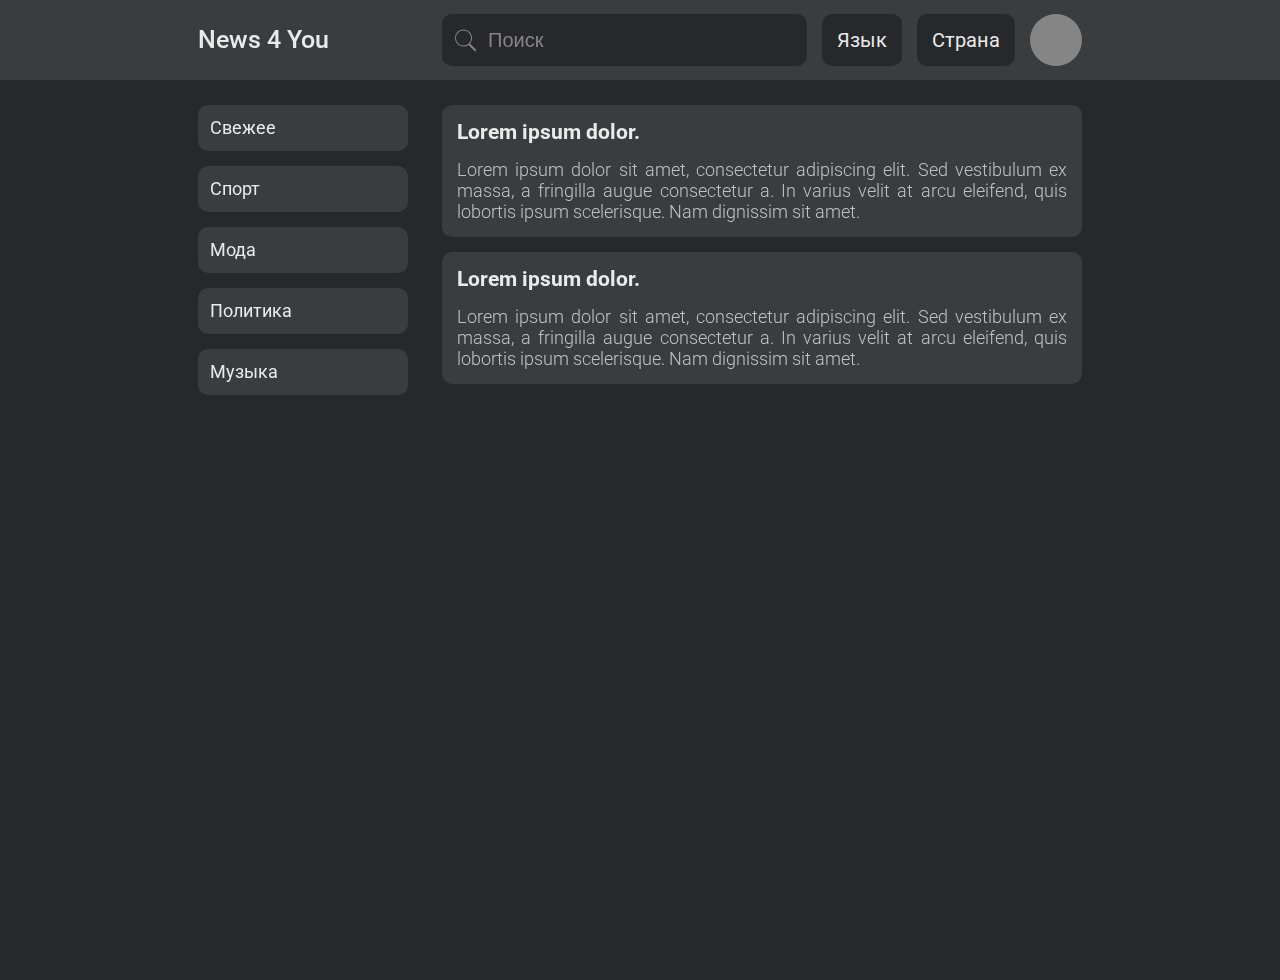
<file: index.html>
<!DOCTYPE html>
<html lang="en">

<head>
    <link rel="stylesheet" type="text/css" href="style.css">
    <meta charset="UTF-8">
    <meta name="viewport" content="width=device-width, initial-scale=1.0">
    <title>Document</title>
    <link rel="preconnect" href="https://fonts.googleapis.com">
    <link rel="preconnect" href="https://fonts.gstatic.com" crossorigin>
    <link
        href="https://fonts.googleapis.com/css2?family=Comfortaa:wght@300..700&family=Roboto:ital,wght@0,100;0,300;0,400;0,500;0,700;0,900;1,100;1,300;1,400;1,500;1,700;1,900&display=swap"
        rel="stylesheet">
</head>

<body>
    <div id="over" class="overlay">

        <header class="header">
            <div class="container">
                <div class="header-left">
                    <a class="logo" href="/">News 4 You</a>
                </div>

                <div class="header-search">
                    <div class="header-left-inner">
                        <a class="logo" href="/">N4Y</a>
                    </div>
                    <div class="header-search-inner">
                        <img class="svg" src="img/icon-search.svg" draggable="false">
                        <input id="search-input" placeholder="Поиск" size="32">
                        <input id="search-input-small" placeholder="Поиск" size="22">
                    </div>

                    <div class="header-right-search">
                        <div class="header-right-languages">
                            <button id="btn1" class="btn-language">Язык</button>
                            <div class="clear-fix"></div>
                            <ul id="lng1" class="language">
                                <li><a href="#">Русский</a></li>
                                <li><a href="#">Английский</a></li>
                                <li><a href="#">Португальский</a></li>
                                <li><a href="#">Португальский</a></li>
                                <li><a href="#">Португальский</a></li>
                                <li><a href="#">Португальский</a></li>
                                <li><a href="#">Португальский</a></li>
                                <li><a href="#">Португальский</a></li>
                                <li><a href="#">Португальский</a></li>
                                <li><a href="#">Португальский</a></li>
                                <li><a href="#">Португальский</a></li>
                            </ul>
                        </div>

                        <div class="header-right-languages">
                            <button id="button1" class="btn-language">Страна</button>
                            <div class="clear-fix"></div>
                            <ul id="language1" class="language">
                                <li><a href="#">Россия</a></li>
                                <li><a href="#">США</a></li>
                                <li><a href="#">Португалия</a></li>
                                <li><a href="#">Португальский</a></li>
                                <li><a href="#">Португальский</a></li>
                                <li><a href="#">Португальский</a></li>
                                <li><a href="#">Португальский</a></li>
                                <li><a href="#">Португальский</a></li>
                                <li><a href="#">Португальский</a></li>
                                <li><a href="#">Португальский</a></li>
                                <li><a href="#">Португальский</a></li>
                            </ul>
                        </div>
                        <button id="account" class="account"></button>
                    </div>
                </div>

                <div class="header-right">
                    <div class="header-right-languages">
                        <button id="button-language" class="btn-language">Язык</button>
                        <div class="clear-fix"></div>
                        <ul id="language-ul" class="language">
                            <li id="ru-lan"><a href="#">Русский</a></li>
                            <li><a href="#">Английский</a></li>
                            <li><a href="#">Португальский</a></li>
                            <li><a href="#">Португальский</a></li>
                            <li><a href="#">Португальский</a></li>
                            <li><a href="#">Португальский</a></li>
                            <li><a href="#">Португальский</a></li>
                            <li><a href="#">Португальский</a></li>
                            <li><a href="#">Португальский</a></li>
                            <li><a href="#">Португальский</a></li>
                            <li><a href="#">Португальский</a></li>
                        </ul>
                    </div>

                    <div class="header-right-languages">
                        <button id="button-country" class="btn-language">Страна</button>
                        <div class="clear-fix"></div>
                        <ul id="country-ul" class="language">
                            <li ><a href="#">Россия</a></li>
                            <li><a href="#">США</a></li>
                            <li><a href="#">Португалия</a></li>
                            <li><a href="#">Португальский</a></li>
                            <li><a href="#">Португальский</a></li>
                            <li><a href="#">Португальский</a></li>
                            <li><a href="#">Португальский</a></li>
                            <li><a href="#">Португальский</a></li>
                            <li><a href="#">Португальский</a></li>
                            <li><a href="#">Португальский</a></li>
                            <li><a href="#">Португальский</a></li>
                        </ul>
                    </div>
                    <button id="account1" class="account"></button>
                </div>
            </div>
        </header>

        <div class="header-down">
            <div class="header-right-languages">
                <button id="btn2" class="btn-language">Язык</button>
                <div class="clear-fix"></div>
                <ul id="lng2" class="language">
                    <li><a href="#">Русский</a></li>
                    <li><a href="#">Английский</a></li>
                    <li><a href="#">Португальский</a></li>
                    <li><a href="#">Португальский</a></li>
                    <li><a href="#">Португальский</a></li>
                    <li><a href="#">Португальский</a></li>
                    <li><a href="#">Португальский</a></li>
                    <li><a href="#">Португальский</a></li>
                    <li><a href="#">Португальский</a></li>
                    <li><a href="#">Португальский</a></li>
                    <li><a href="#">Португальский</a></li>
                </ul>
            </div>

            <div class="header-right-languages">
                <button id="button2" class="btn-language">Страна</button>
                <div class="clear-fix"></div>
                <ul id="language2" class="language">
                    <li><a href="#">Россия</a></li>
                    <li><a href="#">США</a></li>
                    <li><a href="#">Португалия</a></li>
                    <li><a href="#">Португальский</a></li>
                    <li><a href="#">Португальский</a></li>
                    <li><a href="#">Португальский</a></li>
                    <li><a href="#">Португальский</a></li>
                    <li><a href="#">Португальский</a></li>
                    <li><a href="#">Португальский</a></li>
                    <li><a href="#">Португальский</a></li>
                    <li><a href="#">Португальский</a></li>
                </ul>
            </div>
        </div>

        <section class="main">
            <div class="container">
                <div class="sidebar">
                    <a class="sidebar-btn">Свежее</a>
                    <a class="sidebar-btn">Спорт</a>
                    <a class="sidebar-btn">Мода</a>
                    <a class="sidebar-btn">Политика</a>
                    <a class="sidebar-btn">Музыка</a>
                </div>
                <div class="content">
                    <div class="news-feed">
                        <p class="content-title">Lorem ipsum dolor.</p>
                        <div class="content-description">
                            Lorem ipsum dolor sit amet, consectetur adipiscing elit.
                            Sed vestibulum ex massa, a fringilla augue consectetur a.
                            In varius velit at arcu eleifend, quis lobortis ipsum scelerisque.
                            Nam dignissim sit amet.</p>
                        </div>
                    </div>

                    <div class="news-feed">
                        <p class="content-title">Lorem ipsum dolor.</p>
                        <div class="content-description">
                            Lorem ipsum dolor sit amet, consectetur adipiscing elit.
                            Sed vestibulum ex massa, a fringilla augue consectetur a.
                            In varius velit at arcu eleifend, quis lobortis ipsum scelerisque.
                            Nam dignissim sit amet.</p>
                        </div>
                    </div>
                </div>
            </div>
        </section>
    </div>

    <div id="auth" class="auth-window">
        <div class="auth-window-header">
            <img id="close" class="close-icon" src="img/close-svgrepo-com.svg">
        </div>
        <div class="auth-window-content">
            <div class="auth-window-logo">N4Y</div>
            <div class="text-auth">Вход в аккаунт</div>
            <div class="authorization">
                <input class="name-user" placeholder="Email">
                <input class="password" placeholder="Пароль">
                <div class="registration-window">Нет аккаунта?
                    <a id="btn-reg" class="auth-window-reg" href="#">Зарегистрироваться</a>
                </div>
            </div>
            <button class="btn-sigh-in">Войти</button>
        </div>
    </div>

    <div id="reg" class="reg-window">
        <div class="auth-window-header">
            <img id="close-reg" class="close-icon" src="img/close-svgrepo-com.svg">
        </div>
        <div class="auth-window-content">
            <div class="auth-window-logo">N4Y</div>
            <div class="text-auth">Регистрация</div>
            <div class="authorization">
                <input class="email" placeholder="Email">
                <input class="name-user" placeholder="Имя">
                <input class="password" placeholder="Пароль">
                <div class="registration-window">Есть аккаунт?
                    <a id="btn-auth" class="auth-window-reg" href="#">Войти</a>
                </div>
            </div>
            <button class="btn-sigh-up">Зарегистрироваться</button>
        </div>
    </div>

    <script src="js/app.js"></script>
</body>
</file>
<file: style.css>
* {
    margin: 0px;
    padding: 0px;
    box-sizing: border-box;
}

html {
    height: 100%;
    min-width: 360px;
}

html,
body {
    overflow-x: hidden;
}

body {
    font-family: "Roboto", sans-serif;
    min-width: 360px;
    background-color: #26282B;
    min-height: 100%;
}

::-webkit-scrollbar {
    width: 5px;
    margin: 20px 5px;
}

::-webkit-scrollbar-track {
    box-shadow: inset 0 0 10px var(--main-dark-gray);
    border-radius: 10px;
    margin: 0 5px;
}

::-webkit-scrollbar-thumb {
    background: var(--gray);
    border-radius: 10px;
}

::-webkit-scrollbar-thumb:hover {
    background: var(--gray);
}

:root {
    --main-dark-gray: #26282B;
    --main-text-light-gray: #eaeaea;
    --main-text-gray: #c1c1c1;
    --gray: #393D40;
    --header-search-gray: #4f4f4f;
    --light-gray: #858585;
    --color-href: rgb(57, 162, 227);
    --color-href-outline: rgb(157, 201, 229);
}

.header {
    height: 80px;
    background-color: var(--gray);
    width: 100%;
    display: flex;
    align-items: center;
}

.header .container {
    left: -110px;
    gap: 24px;
    position: relative;
}

.container {
    width: 100%;
    max-width: 914px;
    margin: 0 auto;
    display: flex;
    justify-content: space-between;
    padding: 0 15px;
}

.header-search {
    max-width: 640px;
    width: 100%;
    align-items: center;
    height: 52px;
    display: flex;
    gap: 15px;
    flex-direction: row;
    justify-content: center;
}

.header-search-inner {
    width: 100%;
    align-items: center;
    background-color: var(--main-dark-gray);
    border-radius: 10px;
    padding-left: 11px;
    height: 52px;
    display: flex;
}

.header-search-inner:hover {
    outline: 2px solid var(--light-gray);
}

.header-down {
    display: none;
}

.svg {
    display: block;
    color: var(--header-search-gray);
    width: 25px;
    height: 25px;
    line-height: 52px;
    fill: currentColor;
    transition: all .3s ease;
    user-select: none;
}

.svg:hover {
    transform: scale(1.3);
    transition-duration: 300ms;
}

#search-input {
    display: block;
    width: 100%;
    height: 100%;
    padding: 0 20px 0 10px;
    background-color: transparent;
    color: white;
    border: none;
    box-shadow: none;
    outline: none;
    font-size: 20px;
}

#search-input::placeholder {
    font-size: 20px;
    color: var(--light-gray);
}

#search-input-small {
    display: none;
    width: 100%;
    height: 100%;
    padding: 0 20px 0 10px;
    background-color: transparent;
    color: white;
    border: none;
    box-shadow: none;
    outline: none;
    font-size: 20px;
}

.header-right {
    display: flex;
    height: 52px;
    justify-content: space-between;
    background-color: transparent;
    position: absolute;
    right: -300px;
    gap: 15px;
}

.header-right-search {
    align-items: center;
    height: 52px;
    background-color: transparent;
    display: none;
}

button {
    font-family: inherit;
    font-size: 20px;
    user-select: none;
}

.btn-auth {
    background-color: var(--main-dark-gray);
    color: var(--main-text-light-gray);
    width: auto;
    height: 52px;
    border-radius: 10px;
    padding-left: 25px;
    padding-right: 25px;
    border: none;
    cursor: pointer;
}

.btn-language {
    background-color: var(--main-dark-gray);
    color: var(--main-text-light-gray);
    width: auto;
    max-width: 192px;
    height: 52px;
    border-radius: 10px;
    padding-left: 25px;
    padding-right: 25px;
    border: none;
    cursor: pointer;
}

.btn-language:hover .header-right-languages {
    outline: 2px solid var(--light-gray);
}

.header-right-languages {
    position: relative;
}

.header-right-languages:hover .clear-fix {
    height: 35px;
    width: 220px;
    position: absolute;
}


.language {
    min-height: 52px;
    max-height: 475px;
    position: absolute;
    background-color: var(--gray);
    border-radius: 0 20px 20px 20px;
    transition: all .3s ease-in;
    width: 220px;
    padding: 10px;
    outline: 1px solid var(--light-gray);
    overflow-y: scroll;
    overflow-x: hidden;
    opacity: 0;
    visibility: hidden;
    margin-top: 15px;
}

.language::-webkit-scrollbar {
    width: 0;
    height: 0;
    background-color: transparent;
}

li {
    padding-left: 25px;
    padding-top: 15px;
    height: 52px;
    width: 200px;
    border-radius: 15px;
    background-color: var(--main-dark-gray);
    color: var(--main-text-light-gray);
}

li+li {
    margin-top: 10px;
}

.language li {
    list-style-type: none;
}

.language li a {
    text-decoration: none;
    font-size: 20px;
    color: var(--main-text-light-gray);
}

.account {
    height: 52px;
    width: 52px;
    border-radius: 50%;
    background-color: var(--light-gray);
    border: none;
    cursor: pointer;
}

.header-left {
    min-width: 220px;
    height: 52px;
    display: flex;
    justify-content: start;
    line-height: 52px;
}

.logo {
    user-select: none;
    font-weight: 500;
    font-size: 25px;
    color: var(--main-text-light-gray);
    text-decoration: none;
}

.main {
    height: 100%;
}

.main .container {
    padding-top: 25px;
    left: -110px;
    gap: 24px;
    position: relative;
}

.sidebar {
    background-color: transparent;
    height: 700px;
    width: 220px;
    overflow-y: scroll;
    scrollbar-width: 9px;
    scrollbar-color: var(--main-text-gray);
}

.sidebar-btn {
    display: block;
    line-height: 46px;
    width: 210px;
    border-radius: 10px;
    font-size: 18px;
    color: var(--main-text-light-gray);
    background-color: var(--gray);
    padding-left: 12px;
    text-align: start;
    user-select: none;
    cursor: pointer;
}

.sidebar-btn:hover {
    outline: 2px solid var(--light-gray);
}

.sidebar-btn+.sidebar-btn {
    margin-top: 15px;
}

.header-left-inner {
    display: none;
}

.content {
    width: 640px;
    height: 100%;
    z-index: -1;
}

.news-feed {
    background-color: var(--gray);
    width: 640px;
    max-height: 550px;
    cursor: pointer;
    border-radius: 10px;
    padding: 15px;
}

.news-feed+.news-feed {
    margin-top: 15px;
}

.content-title {
    font-size: 21px;
    font-weight: 700;
    color: var(--main-text-light-gray);
}

.content-description {
    font-weight: 300;
    font-size: 18px;
    color: var(--main-text-gray);
    margin-top: 15px;
    text-align: justify;
}

#language1 {
    border-radius: 20px 0px 20px 20px;
    right: 0;
}

#language1 li {
    padding-right: 25px;
}

.overlay {
    position: absolute;
    width: 100%;
    height: 100%;
    top: 0;
    filter: blur(0);
}

.over-active {
    filter: blur(10px);
    animation: auth-enter .5s ease;
}

.auth-window {
    width: 520px;
    height: 570px;
    background-color: var(--gray);
    border-radius: 12px;
    padding: 20px;
    display: none;
    user-select: none;
    animation: auth-enter .5s ease;
    position: relative;
}

.reg-window {
    width: 520px;
    height: 570px;
    background-color: var(--gray);
    border-radius: 12px;
    padding: 20px;
    display: none;
    user-select: none;
    animation: auth-enter .5s ease;
    position: relative;
}

.auth-window-header {
    height: 60px;
}

.close-icon {
    float: right;
    cursor: pointer;
}

.auth-window-content {
    display: grid;
    justify-items: center;
    position: relative;

}

.auth-window-active {
    display: block;
    position: absolute;
    top: 0;
    left: 0;
    right: 0;
    bottom: 0;
    margin: auto;
}

.reg-window-active {
    display: block;
    position: absolute;
    top: 0;
    left: 0;
    right: 0;
    bottom: 0;
    margin: auto;
}

@keyframes auth-enter {
    from {
        opacity: 0;
        transform: scale(.9);
    }

    to {
        opacity: 1;
        transform: none;
    }
}

.auth-window-logo {
    font-weight: 600;
    align-items: center;
    display: flex;
    justify-content: center;
    font-size: 25px;
    width: 65px;
    height: 65px;
    background-color: var(--main-text-light-gray);
    color: var(--gray);
    border-radius: 10px;
}

.text-auth {
    color: var(--main-text-light-gray);
    font-size: 26px;
    text-align: center;
    margin-top: 20px;
}

.authorization {
    margin-top: 20px;
}

.email {
    width: 480px;
    height: 50px;
    border-radius: 10px;
    display: block;
    padding: 0 20px;
    background-color: var(--main-dark-gray);
    color: var(--main-text-light-gray);
    border: none;
    box-shadow: none;
    outline: none;
    font-size: 20px;
}

.name-user {
    width: 480px;
    height: 50px;
    border-radius: 10px;
    display: block;
    padding: 0 20px;
    background-color: var(--main-dark-gray);
    color: var(--main-text-light-gray);
    border: none;
    box-shadow: none;
    outline: none;
    font-size: 20px;
    margin-top: 20px;
}

.password {
    width: 480px;
    height: 50px;
    border-radius: 10px;
    display: block;
    padding: 0 20px;
    background-color: var(--main-dark-gray);
    color: var(--main-text-light-gray);
    border: none;
    box-shadow: none;
    outline: none;
    font-size: 20px;
    margin-top: 20px;
}

.name-user::placeholder,
.password::placeholder,
.email::placeholder {
    color: var(--main-text-gray);
}

.name-user:hover,
.name-user:active,
.password:hover,
.password:active,
.email:hover,
.email:active {
    outline: 2px solid var(--light-gray);
}

.registration-window {
    margin-top: 20px;
    color: var(--main-text-light-gray);
    font-size: 16px;
    text-align: center;
}

.auth-window-reg {
    color: var(--color-href);
    text-decoration: none;
}

.btn-sigh-in {
    margin-top: 50px;
    background-color: var(--color-href);
    color: var(--main-text-light-gray);
    border-radius: 10px;
    font-size: 22px;
    border: none;
    width: 350px;
    height: 50px;
    cursor: pointer;
}

.btn-sigh-up {
    margin-top: 30px;
    background-color: var(--color-href);
    color: var(--main-text-light-gray);
    border-radius: 10px;
    font-size: 22px;
    border: none;
    width: 350px;
    height: 50px;
    cursor: pointer;
}

.btn-sigh-in:hover {
    outline: 2px solid var(--color-href-outline);
}

.btn-sigh-up:hover {
    outline: 2px solid var(--color-href-outline);
}

.info-account {
    width: 640px;
    height: 500px;
    background: var(--gray);
    border-radius: 10px;
    padding: 25px;
}

.info-account-header {
    display: flex;
    justify-content: space-between;
}

.photo-account {
    width: 155px;
    height: 155px;
    border-radius: 50%;
    background: var(--light-gray);
}

.info-input-account {
    width: 350px;
}

.account-input {
    width: 350px;
    border: none;
    text-decoration: none;
    height: 45px;
    border-radius: 10px;
    background: var(--main-dark-gray);
}

.account-input+.account-input {
    margin-top: 10px;
}

.favorites {
    margin-top: 35px;
    display: grid;
    /* place-items: center; */
}

.add-fovorites {
    font-size: 22px;
    color: var(--main-text-light-gray);
}

.dropdown {
    margin-top: 100px;
    position: relative;
    width: max-content;
    transform: translateY(-5rem);
}

.dropdown__button,
.dropdown__item {
    display: flex;
    align-items: center;
    column-gap: .5rem;
}

.dropdown__button {
    border: none;
    outline: none;
    background-color: var(--main-dark-gray);
    padding: 1.25rem;
    border-radius: .75rem;
    cursor: pointer;
}

.dropdown__menu {
    list-style: none;
    background-color: var(--light-gray);
    padding: 1rem 1.25rem;
    border-radius: .75rem;
    display: grid;
    row-gap: 1.5rem;
    position: absolute;
    width: 100%;
    left: 0;
    top: 4.5rem;
    transform: scale(.1);
    transform-origin: 10rem -2rem;
    pointer-events: none;
    transition: opacity .4s, transform .4s;
    opacity: 0;
}

.dropdown__icons {
    font-size: 1.25rem;
    color: var(--light-gray);
    display: grid;
    place-items: center;
    background-color: transparent;
    width: 24px;
    height: 24px;
}

.dropdown__close,
.dropdown__arrow {
    position: absolute;
    transition: opacity .1s, transform .4s;
}

.dropdown__close {
    opacity: 0;
}

.dropdown__name {
    font-weight: 500;
    color: var(--main-text-gray);
    text-align: center;
    
}

.dropdown__item {
    max-width: 160px;
    margin-left: -20px;
    cursor: pointer;
    transition: color .3s;
}

.dropdown__item:hover {
    color: var(--main-text-light-gray);
}

.show-dropdown .dropdown__close {
    opacity: 1;
    transform: rotate(-180deg);
}

.show-dropdown .dropdown__arrow {
    opacity: 0;
    transform: rotate(-180deg);
}

.show-dropdown .dropdown__menu {
    opacity: 1;
    transform: scale(1);
    pointer-events: initial;
}

@media screen and (max-width: 1370px) {
    .header-right-search {
        display: flex;
        gap: 15px;
        z-index: 999;
    }

    .header-right {
        display: none;
    }

    .header .container {
        left: 0;
    }

    .main .container {
        left: 0;
    }

    .header-search-inner {
        max-width: 380px;
    }

    #search-input {
        max-width: 380px;
    }

    .btn-language {
        padding: 0 15px;
    }
}

@media screen and (min-width: 960px) {
    .header-right-languages:hover {
        display: block;
    }

    .header-right-languages:hover .language {
        opacity: 1;
        visibility: visible;
    }
}

@media screen and (max-width: 960px) {
    .sidebar {
        display: none;
    }

    .content {
        padding: 0;
    }

    .header-left {
        display: none;
    }

    .main .container {
        justify-content: center;
        padding: 10px 10px;
    }

    .header .container {
        justify-content: center;
    }

    .content .container {
        justify-content: center;
    }

    .header {
        height: 52px;
    }

    .header-left-inner {
        display: block;
    }

    .logo {
        font-size: 20px;
        font-weight: 500;
    }

    .header-search-inner {
        height: 34px;
        padding-left: 5px;
        padding-right: 5px;
    }

    .header-right-search {
        height: 34px;
    }

    #search-input {
        display: none;
    }

    #search-input-small {
        text-align: start;
        display: block;
        padding: 0 5px 0 5px;
    }

    .svg {
        display: none;
    }

    .btn-language {
        height: 34px;
    }

    .account {
        height: 34px;
        width: 34px;
    }

    .news-feed {
        width: 100%;
    }

    .news-feed+.news-feed {
        margin-top: 10px;
    }

    .language-active {
        opacity: 1;
        visibility: visible;
        z-index: 999;
    }
}

@media screen and (max-width: 375px) {
    .main .container {
        padding: 0 0;
        padding-top: 0;
    }

    .content {
        margin-top: 10px;
        width: 100%;
    }

    .news-feed {
        width: 100%;
        border-radius: 0px;
    }

    .news-feed+.news-feed {
        margin-top: 10px;
    }

    .account {
        display: none;
    }

    .header-down {
        display: flex;
        padding: 0 15px 10px;
        background-color: var(--gray);
        width: 100%;
    }

    .clear-fix {
        width: 50px;
        height: 15px;
        position: absolute;
        z-index: 999;
    }

    .header-right-search {
        display: none;
    }

    .language {
        margin-top: 15px;
    }


    .btn-language {
        height: 34px;
        width: auto;
        padding: 0 15px;
        touch-action: manipulation;
    }

    .header-right-languages+.header-right-languages {
        margin-left: 10px;
    }

    .language-active {
        opacity: 1;
        visibility: visible;
        z-index: 999;
    }
}
</file>
